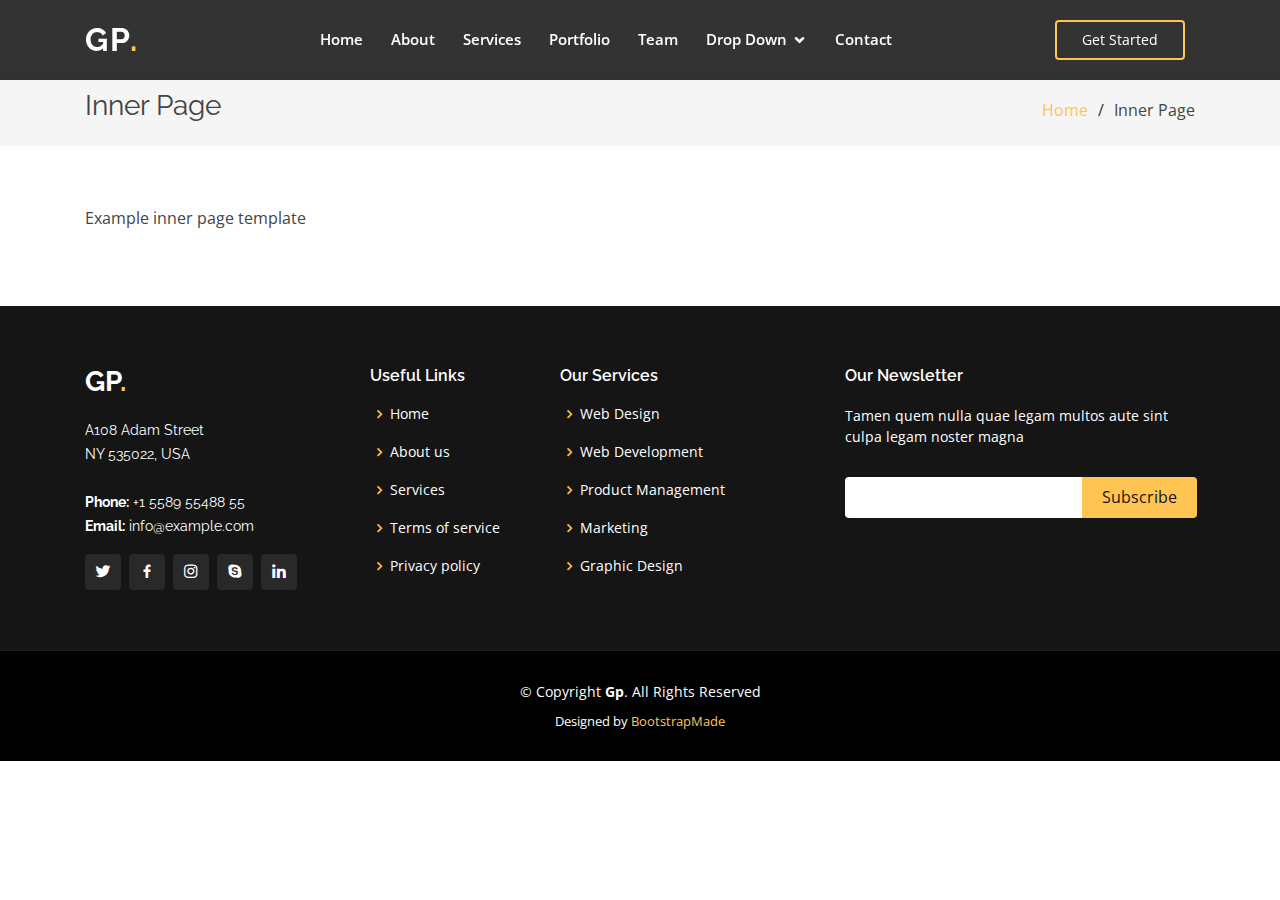
<file: inner-page.html>
<!DOCTYPE html>
<html lang="en">

<head>
  <meta charset="utf-8">
  <meta content="width=device-width, initial-scale=1.0" name="viewport">

  <title>Inner Page - Gp Bootstrap Template</title>
  <meta content="" name="descriptison">
  <meta content="" name="keywords">

  <!-- Favicons -->
  <link href="assets/img/favicon.png" rel="icon">
  <link href="assets/img/apple-touch-icon.png" rel="apple-touch-icon">

  <!-- Google Fonts -->
  <link href="https://fonts.googleapis.com/css?family=Open+Sans:300,300i,400,400i,600,600i,700,700i|Raleway:300,300i,400,400i,500,500i,600,600i,700,700i|Poppins:300,300i,400,400i,500,500i,600,600i,700,700i" rel="stylesheet">

  <!-- Vendor CSS Files -->
  <link href="assets/vendor/bootstrap/css/bootstrap.min.css" rel="stylesheet">
  <link href="assets/vendor/icofont/icofont.min.css" rel="stylesheet">
  <link href="assets/vendor/boxicons/css/boxicons.min.css" rel="stylesheet">
  <link href="assets/vendor/owl.carousel/assets/owl.carousel.min.css" rel="stylesheet">
  <link href="assets/vendor/venobox/venobox.css" rel="stylesheet">
  <link href="assets/vendor/remixicon/remixicon.css" rel="stylesheet">
  <link href="assets/vendor/aos/aos.css" rel="stylesheet">

  <!-- Template Main CSS File -->
  <link href="assets/css/style.css" rel="stylesheet">

  <!-- =======================================================
  * Template Name: Gp - v2.1.0
  * Template URL: https://bootstrapmade.com/gp-free-multipurpose-html-bootstrap-template/
  * Author: BootstrapMade.com
  * License: https://bootstrapmade.com/license/
  ======================================================== -->
</head>

<body>

  <!-- ======= Header ======= -->
  <header id="header" class="fixed-top header-inner-pages">
    <div class="container d-flex align-items-center justify-content-between">

      <h1 class="logo"><a href="index.html">Gp<span>.</span></a></h1>
      <!-- Uncomment below if you prefer to use an image logo -->
      <!-- <a href="index.html" class="logo"><img src="assets/img/logo.png" alt="" class="img-fluid"></a>-->

      <nav class="nav-menu d-none d-lg-block">
        <ul>
          <li><a href="index.html">Home</a></li>
          <li><a href="#about">About</a></li>
          <li><a href="#services">Services</a></li>
          <li><a href="#portfolio">Portfolio</a></li>
          <li><a href="#team">Team</a></li>
          <li class="drop-down"><a href="">Drop Down</a>
            <ul>
              <li><a href="#">Drop Down 1</a></li>
              <li class="drop-down"><a href="#">Deep Drop Down</a>
                <ul>
                  <li><a href="#">Deep Drop Down 1</a></li>
                  <li><a href="#">Deep Drop Down 2</a></li>
                  <li><a href="#">Deep Drop Down 3</a></li>
                  <li><a href="#">Deep Drop Down 4</a></li>
                  <li><a href="#">Deep Drop Down 5</a></li>
                </ul>
              </li>
              <li><a href="#">Drop Down 2</a></li>
              <li><a href="#">Drop Down 3</a></li>
              <li><a href="#">Drop Down 4</a></li>
            </ul>
          </li>
          <li><a href="#contact">Contact</a></li>

        </ul>
      </nav><!-- .nav-menu -->

      <a href="#about" class="get-started-btn scrollto">Get Started</a>

    </div>
  </header><!-- End Header -->

  <main id="main">

    <!-- ======= Breadcrumbs ======= -->
    <section class="breadcrumbs">
      <div class="container">

        <div class="d-flex justify-content-between align-items-center">
          <h2>Inner Page</h2>
          <ol>
            <li><a href="index.html">Home</a></li>
            <li>Inner Page</li>
          </ol>
        </div>

      </div>
    </section><!-- End Breadcrumbs -->

    <section class="inner-page">
      <div class="container">
        <p>
          Example inner page template
        </p>
      </div>
    </section>

  </main><!-- End #main -->

  <!-- ======= Footer ======= -->
  <footer id="footer">
    <div class="footer-top">
      <div class="container">
        <div class="row">

          <div class="col-lg-3 col-md-6">
            <div class="footer-info">
              <h3>Gp<span>.</span></h3>
              <p>
                A108 Adam Street <br>
                NY 535022, USA<br><br>
                <strong>Phone:</strong> +1 5589 55488 55<br>
                <strong>Email:</strong> info@example.com<br>
              </p>
              <div class="social-links mt-3">
                <a href="#" class="twitter"><i class="bx bxl-twitter"></i></a>
                <a href="#" class="facebook"><i class="bx bxl-facebook"></i></a>
                <a href="#" class="instagram"><i class="bx bxl-instagram"></i></a>
                <a href="#" class="google-plus"><i class="bx bxl-skype"></i></a>
                <a href="#" class="linkedin"><i class="bx bxl-linkedin"></i></a>
              </div>
            </div>
          </div>

          <div class="col-lg-2 col-md-6 footer-links">
            <h4>Useful Links</h4>
            <ul>
              <li><i class="bx bx-chevron-right"></i> <a href="#">Home</a></li>
              <li><i class="bx bx-chevron-right"></i> <a href="#">About us</a></li>
              <li><i class="bx bx-chevron-right"></i> <a href="#">Services</a></li>
              <li><i class="bx bx-chevron-right"></i> <a href="#">Terms of service</a></li>
              <li><i class="bx bx-chevron-right"></i> <a href="#">Privacy policy</a></li>
            </ul>
          </div>

          <div class="col-lg-3 col-md-6 footer-links">
            <h4>Our Services</h4>
            <ul>
              <li><i class="bx bx-chevron-right"></i> <a href="#">Web Design</a></li>
              <li><i class="bx bx-chevron-right"></i> <a href="#">Web Development</a></li>
              <li><i class="bx bx-chevron-right"></i> <a href="#">Product Management</a></li>
              <li><i class="bx bx-chevron-right"></i> <a href="#">Marketing</a></li>
              <li><i class="bx bx-chevron-right"></i> <a href="#">Graphic Design</a></li>
            </ul>
          </div>

          <div class="col-lg-4 col-md-6 footer-newsletter">
            <h4>Our Newsletter</h4>
            <p>Tamen quem nulla quae legam multos aute sint culpa legam noster magna</p>
            <form action="" method="post">
              <input type="email" name="email"><input type="submit" value="Subscribe">
            </form>

          </div>

        </div>
      </div>
    </div>

    <div class="container">
      <div class="copyright">
        &copy; Copyright <strong><span>Gp</span></strong>. All Rights Reserved
      </div>
      <div class="credits">
        <!-- All the links in the footer should remain intact. -->
        <!-- You can delete the links only if you purchased the pro version. -->
        <!-- Licensing information: https://bootstrapmade.com/license/ -->
        <!-- Purchase the pro version with working PHP/AJAX contact form: https://bootstrapmade.com/gp-free-multipurpose-html-bootstrap-template/ -->
        Designed by <a href="https://bootstrapmade.com/">BootstrapMade</a>
      </div>
    </div>
  </footer><!-- End Footer -->

  <a href="#" class="back-to-top"><i class="ri-arrow-up-line"></i></a>
  <div id="preloader"></div>

  <!-- Vendor JS Files -->
  <script src="assets/vendor/jquery/jquery.min.js"></script>
  <script src="assets/vendor/bootstrap/js/bootstrap.bundle.min.js"></script>
  <script src="assets/vendor/jquery.easing/jquery.easing.min.js"></script>
  <script src="assets/vendor/php-email-form/validate.js"></script>
  <script src="assets/vendor/owl.carousel/owl.carousel.min.js"></script>
  <script src="assets/vendor/isotope-layout/isotope.pkgd.min.js"></script>
  <script src="assets/vendor/venobox/venobox.min.js"></script>
  <script src="assets/vendor/waypoints/jquery.waypoints.min.js"></script>
  <script src="assets/vendor/counterup/counterup.min.js"></script>
  <script src="assets/vendor/aos/aos.js"></script>

  <!-- Template Main JS File -->
  <script src="assets/js/main.js"></script>

</body>

</html>
</file>
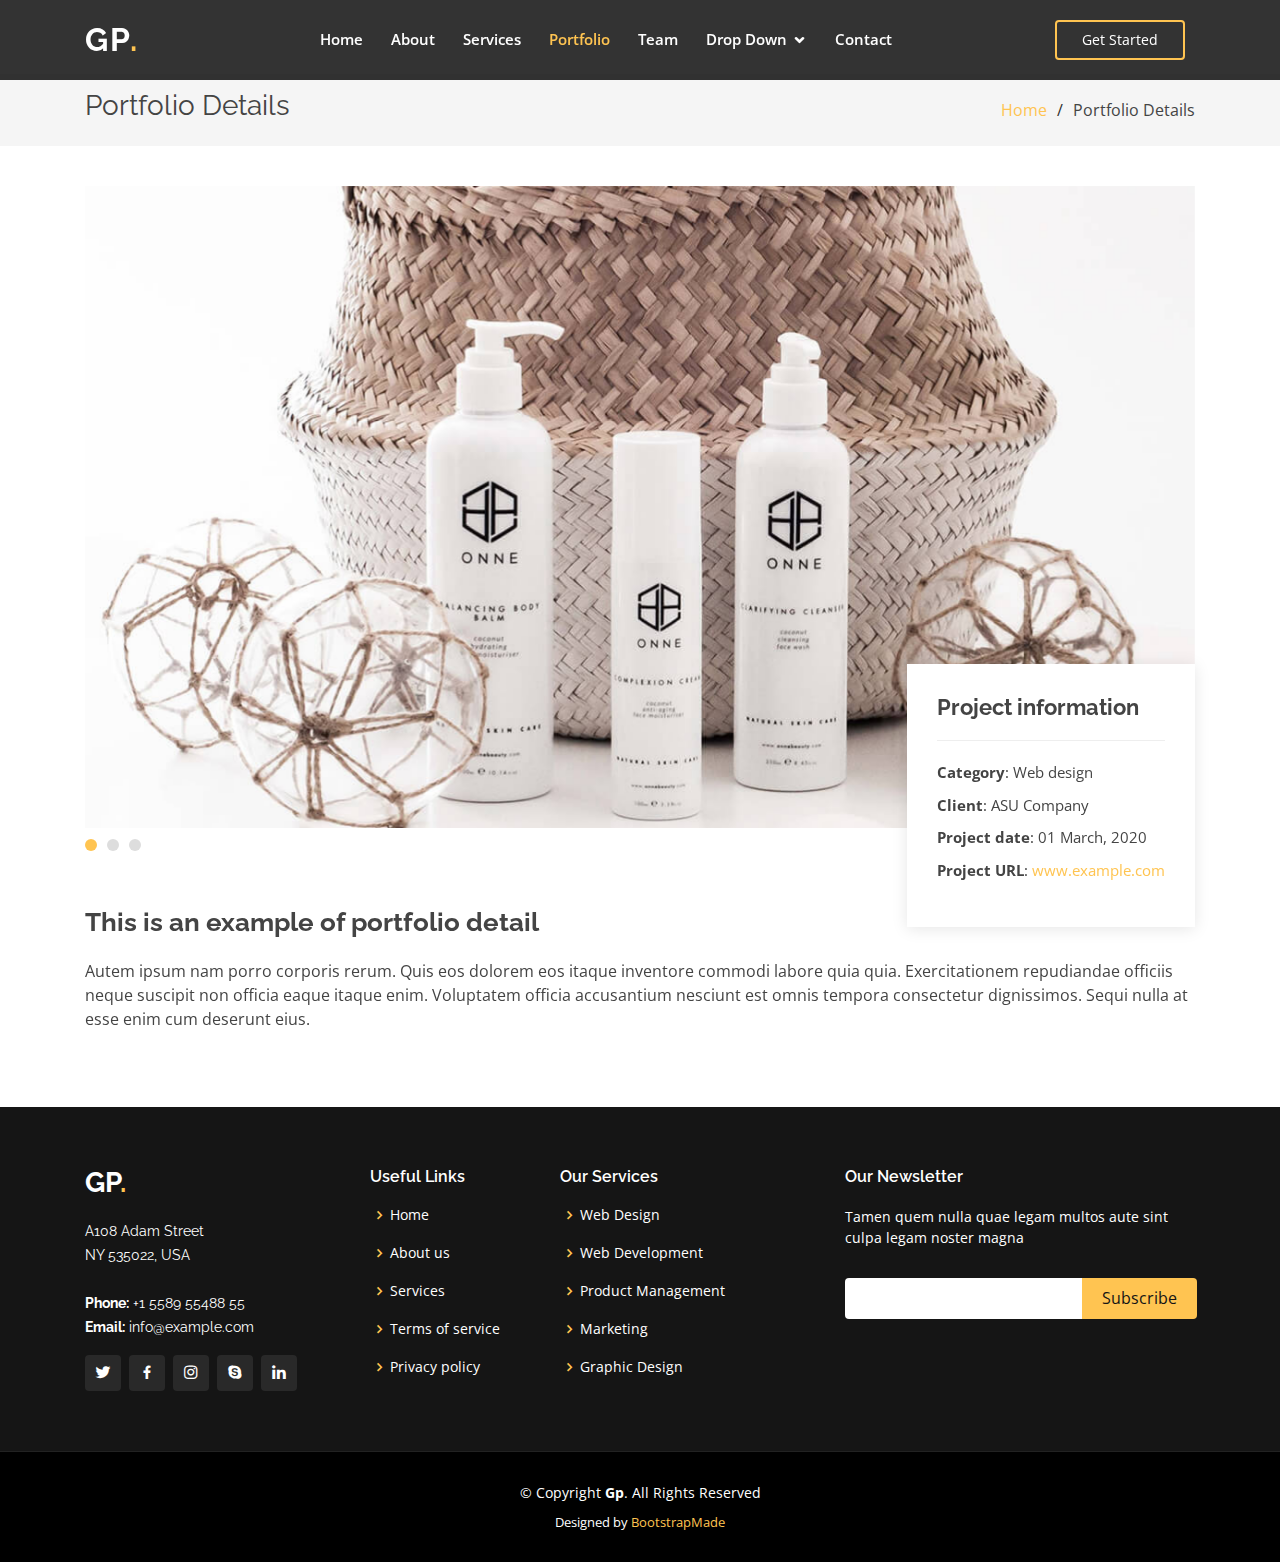
<file: portfolio-details.html>
<!DOCTYPE html>
<html lang="en">

<head>
  <meta charset="utf-8">
  <meta content="width=device-width, initial-scale=1.0" name="viewport">

  <title>Portfolio Details - Gp Bootstrap Template</title>
  <meta content="" name="descriptison">
  <meta content="" name="keywords">

  <!-- Favicons -->
  <link href="assets/img/favicon.png" rel="icon">
  <link href="assets/img/apple-touch-icon.png" rel="apple-touch-icon">

  <!-- Google Fonts -->
  <link href="https://fonts.googleapis.com/css?family=Open+Sans:300,300i,400,400i,600,600i,700,700i|Raleway:300,300i,400,400i,500,500i,600,600i,700,700i|Poppins:300,300i,400,400i,500,500i,600,600i,700,700i" rel="stylesheet">

  <!-- Vendor CSS Files -->
  <link href="assets/vendor/bootstrap/css/bootstrap.min.css" rel="stylesheet">
  <link href="assets/vendor/icofont/icofont.min.css" rel="stylesheet">
  <link href="assets/vendor/boxicons/css/boxicons.min.css" rel="stylesheet">
  <link href="assets/vendor/owl.carousel/assets/owl.carousel.min.css" rel="stylesheet">
  <link href="assets/vendor/venobox/venobox.css" rel="stylesheet">
  <link href="assets/vendor/remixicon/remixicon.css" rel="stylesheet">
  <link href="assets/vendor/aos/aos.css" rel="stylesheet">

  <!-- Template Main CSS File -->
  <link href="assets/css/style.css" rel="stylesheet">

  <!-- =======================================================
  * Template Name: Gp - v2.1.0
  * Template URL: https://bootstrapmade.com/gp-free-multipurpose-html-bootstrap-template/
  * Author: BootstrapMade.com
  * License: https://bootstrapmade.com/license/
  ======================================================== -->
</head>

<body>

  <!-- ======= Header ======= -->
  <header id="header" class="fixed-top header-inner-pages">
    <div class="container d-flex align-items-center justify-content-between">

      <h1 class="logo"><a href="index.html">Gp<span>.</span></a></h1>
      <!-- Uncomment below if you prefer to use an image logo -->
      <!-- <a href="index.html" class="logo"><img src="assets/img/logo.png" alt="" class="img-fluid"></a>-->

      <nav class="nav-menu d-none d-lg-block">
        <ul>
          <li><a href="index.html">Home</a></li>
          <li><a href="#about">About</a></li>
          <li><a href="#services">Services</a></li>
          <li class="active"><a href="#portfolio">Portfolio</a></li>
          <li><a href="#team">Team</a></li>
          <li class="drop-down"><a href="">Drop Down</a>
            <ul>
              <li><a href="#">Drop Down 1</a></li>
              <li class="drop-down"><a href="#">Deep Drop Down</a>
                <ul>
                  <li><a href="#">Deep Drop Down 1</a></li>
                  <li><a href="#">Deep Drop Down 2</a></li>
                  <li><a href="#">Deep Drop Down 3</a></li>
                  <li><a href="#">Deep Drop Down 4</a></li>
                  <li><a href="#">Deep Drop Down 5</a></li>
                </ul>
              </li>
              <li><a href="#">Drop Down 2</a></li>
              <li><a href="#">Drop Down 3</a></li>
              <li><a href="#">Drop Down 4</a></li>
            </ul>
          </li>
          <li><a href="#contact">Contact</a></li>

        </ul>
      </nav><!-- .nav-menu -->

      <a href="#about" class="get-started-btn scrollto">Get Started</a>

    </div>
  </header><!-- End Header -->

  <main id="main">

    <!-- ======= Breadcrumbs ======= -->
    <section id="breadcrumbs" class="breadcrumbs">
      <div class="container">

        <div class="d-flex justify-content-between align-items-center">
          <h2>Portfolio Details</h2>
          <ol>
            <li><a href="index.html">Home</a></li>
            <li>Portfolio Details</li>
          </ol>
        </div>

      </div>
    </section><!-- End Breadcrumbs -->

    <!-- ======= Portfolio Details Section ======= -->
    <section id="portfolio-details" class="portfolio-details">
      <div class="container" data-aos="fade-up">

        <div class="portfolio-details-container">

          <div class="owl-carousel portfolio-details-carousel">
            <img src="assets/img/portfolio/portfolio-details-1.jpg" class="img-fluid" alt="">
            <img src="assets/img/portfolio/portfolio-details-2.jpg" class="img-fluid" alt="">
            <img src="assets/img/portfolio/portfolio-details-3.jpg" class="img-fluid" alt="">
          </div>

          <div class="portfolio-info">
            <h3>Project information</h3>
            <ul>
              <li><strong>Category</strong>: Web design</li>
              <li><strong>Client</strong>: ASU Company</li>
              <li><strong>Project date</strong>: 01 March, 2020</li>
              <li><strong>Project URL</strong>: <a href="#">www.example.com</a></li>
            </ul>
          </div>

        </div>

        <div class="portfolio-description">
          <h2>This is an example of portfolio detail</h2>
          <p>
            Autem ipsum nam porro corporis rerum. Quis eos dolorem eos itaque inventore commodi labore quia quia. Exercitationem repudiandae officiis neque suscipit non officia eaque itaque enim. Voluptatem officia accusantium nesciunt est omnis tempora consectetur dignissimos. Sequi nulla at esse enim cum deserunt eius.
          </p>
        </div>

      </div>
    </section><!-- End Portfolio Details Section -->

  </main><!-- End #main -->

  <!-- ======= Footer ======= -->
  <footer id="footer">
    <div class="footer-top">
      <div class="container">
        <div class="row">

          <div class="col-lg-3 col-md-6">
            <div class="footer-info">
              <h3>Gp<span>.</span></h3>
              <p>
                A108 Adam Street <br>
                NY 535022, USA<br><br>
                <strong>Phone:</strong> +1 5589 55488 55<br>
                <strong>Email:</strong> info@example.com<br>
              </p>
              <div class="social-links mt-3">
                <a href="#" class="twitter"><i class="bx bxl-twitter"></i></a>
                <a href="#" class="facebook"><i class="bx bxl-facebook"></i></a>
                <a href="#" class="instagram"><i class="bx bxl-instagram"></i></a>
                <a href="#" class="google-plus"><i class="bx bxl-skype"></i></a>
                <a href="#" class="linkedin"><i class="bx bxl-linkedin"></i></a>
              </div>
            </div>
          </div>

          <div class="col-lg-2 col-md-6 footer-links">
            <h4>Useful Links</h4>
            <ul>
              <li><i class="bx bx-chevron-right"></i> <a href="#">Home</a></li>
              <li><i class="bx bx-chevron-right"></i> <a href="#">About us</a></li>
              <li><i class="bx bx-chevron-right"></i> <a href="#">Services</a></li>
              <li><i class="bx bx-chevron-right"></i> <a href="#">Terms of service</a></li>
              <li><i class="bx bx-chevron-right"></i> <a href="#">Privacy policy</a></li>
            </ul>
          </div>

          <div class="col-lg-3 col-md-6 footer-links">
            <h4>Our Services</h4>
            <ul>
              <li><i class="bx bx-chevron-right"></i> <a href="#">Web Design</a></li>
              <li><i class="bx bx-chevron-right"></i> <a href="#">Web Development</a></li>
              <li><i class="bx bx-chevron-right"></i> <a href="#">Product Management</a></li>
              <li><i class="bx bx-chevron-right"></i> <a href="#">Marketing</a></li>
              <li><i class="bx bx-chevron-right"></i> <a href="#">Graphic Design</a></li>
            </ul>
          </div>

          <div class="col-lg-4 col-md-6 footer-newsletter">
            <h4>Our Newsletter</h4>
            <p>Tamen quem nulla quae legam multos aute sint culpa legam noster magna</p>
            <form action="" method="post">
              <input type="email" name="email"><input type="submit" value="Subscribe">
            </form>

          </div>

        </div>
      </div>
    </div>

    <div class="container">
      <div class="copyright">
        &copy; Copyright <strong><span>Gp</span></strong>. All Rights Reserved
      </div>
      <div class="credits">
        <!-- All the links in the footer should remain intact. -->
        <!-- You can delete the links only if you purchased the pro version. -->
        <!-- Licensing information: https://bootstrapmade.com/license/ -->
        <!-- Purchase the pro version with working PHP/AJAX contact form: https://bootstrapmade.com/gp-free-multipurpose-html-bootstrap-template/ -->
        Designed by <a href="https://bootstrapmade.com/">BootstrapMade</a>
      </div>
    </div>
  </footer><!-- End Footer -->

  <a href="#" class="back-to-top"><i class="ri-arrow-up-line"></i></a>
  <div id="preloader"></div>

  <!-- Vendor JS Files -->
  <script src="assets/vendor/jquery/jquery.min.js"></script>
  <script src="assets/vendor/bootstrap/js/bootstrap.bundle.min.js"></script>
  <script src="assets/vendor/jquery.easing/jquery.easing.min.js"></script>
  <script src="assets/vendor/php-email-form/validate.js"></script>
  <script src="assets/vendor/owl.carousel/owl.carousel.min.js"></script>
  <script src="assets/vendor/isotope-layout/isotope.pkgd.min.js"></script>
  <script src="assets/vendor/venobox/venobox.min.js"></script>
  <script src="assets/vendor/waypoints/jquery.waypoints.min.js"></script>
  <script src="assets/vendor/counterup/counterup.min.js"></script>
  <script src="assets/vendor/aos/aos.js"></script>

  <!-- Template Main JS File -->
  <script src="assets/js/main.js"></script>

</body>

</html>
</file>
<file: assets/vendor/venobox/venobox.css>
/* ------ venobox.css --------*/
.vbox-overlay *, .vbox-overlay *:before, .vbox-overlay *:after{
    -webkit-backface-visibility: hidden;
    -webkit-box-sizing:border-box;
    -moz-box-sizing:border-box;
    box-sizing:border-box;
}
.vbox-overlay * { 
    -webkit-backface-visibility: visible;
    backface-visibility: visible;
}
.vbox-overlay{
    display: -webkit-flex;
    display: flex;
    -webkit-flex-direction: column;
    flex-direction: column;
    -webkit-justify-content: center;
    justify-content: center;
    -webkit-align-items: center;
    align-items: center;
    position: fixed;
    left: 0;
    top: 0;
    bottom: 0;
    right: 0;
    z-index: 999999;
}

/* ----- navigation ----- */
.vbox-title{
    width: 100%;
    height: 40px;
    float: left;
    text-align: center;
    line-height: 28px;
    font-size: 12px;
    padding: 6px 50px;
    overflow: hidden;
    position: fixed;
    display: none;
    left: 0;
    z-index: 89;
}
.vbox-close{
    cursor: pointer;
    position: fixed;
    top: -1px;
    right: 0;
    width: 50px;
    height: 40px;
    padding: 6px;
    display: block;
    background-position:10px center;
    overflow: hidden;
    font-size: 24px;
    line-height: 1;
    text-align: center;
    z-index: 99;
}
.vbox-left{
    cursor: pointer;
    position: fixed;
    left: 0;
    height: 40px;
    overflow: hidden;
    line-height: 28px;
    font-size: 12px;
    z-index: 99;
    display: flex;
    align-items:center;
}
.vbox-num{
    display: inline-block;
    margin: 6px 0 6px 15px;
}
/* ----- Social share ----- */
.vbox-share{
    line-height: 28px;
    font-size: 12px;
    overflow: hidden;
    position: fixed;
    left: 0;
    z-index: 98;
    display: flex;
    align-items:center;
    justify-content: center;
    width: 100%;
    text-align: center;
}
.vbox-share svg{
    max-height: 28px;
    width: 28px;
    z-index: 10;
    margin-left: 12px;
    margin-top: 6px;
    margin-bottom: 6px;
    vertical-align: middle;
}


/* ----- navigation ARROWS ----- */
.vbox-next, .vbox-prev{
    position: fixed;
    top: 50%;
    margin-top: -15px;
    overflow: hidden;
    cursor: pointer;
    display: block;
    width: 45px;
    height: 45px;
    z-index: 99;
}
.vbox-next span, .vbox-prev span{
    position: relative;
    width: 20px;
    height: 20px;
    border: 2px solid transparent;
    border-top-color: #B6B6B6;
    border-right-color: #B6B6B6;
    text-indent: -100px;
    position: absolute;
    top: 8px;
    display: block;
}
.vbox-prev{
    left: 15px;
}
.vbox-next{
    right: 15px;
}
.vbox-prev span{
    left: 10px;
    -ms-transform: rotate(-135deg);
    -webkit-transform: rotate(-135deg);
    transform: rotate(-135deg);
}
.vbox-next span{
    -ms-transform: rotate(45deg);
    -webkit-transform: rotate(45deg);
    transform: rotate(45deg);
    right: 10px;
}
/* ------- inline window ------ */
.vbox-inline{
    width: 420px;
    height: 315px;
    height: 70vh;
    padding: 10px;
    background: #fff;
    margin: 0 auto;
    overflow: auto;
    text-align: left;
}
/* ------- Video & iFrames window ------ */
.venoframe{
    max-width: 100%;
    width: 100%;
    border: none;
    width: 100%;
    height: 260px;
    height: 70vh;
}
.venoframe.vbvid{
    height: 260px;
}
@media (min-width: 768px) {
    .venoframe, .vbox-inline{
        width: 90%;
        height: 360px;
        height: 70vh;
    }
    .venoframe.vbvid{
        width: 640px;
        height: 360px;
    }
}
@media (min-width: 992px) {
    .venoframe, .vbox-inline{
        max-width: 1200px;
        width: 80%;
        height: 540px;
        height: 70vh;
    }
    .venoframe.vbvid{
        width: 960px;
        height: 540px;
    }
}
/* 
Please do NOT edit this part! 
or at least read this note: http://i.imgur.com/7C0ws9e.gif
*/
.vbox-open{
    overflow: hidden;
}
.vbox-container{
    position: absolute;
    left: 0;
    right: 0;
    top: 0;
    bottom: 0;
    overflow-x: hidden;
    overflow-y: scroll;
    overflow-scrolling: touch;
    -webkit-overflow-scrolling: touch;
    z-index: 20;
    max-height: 100%;

}

.vbox-content{
    text-align: center;
    float: left;
    width: 100%;
    position: relative;
    overflow: hidden;
    padding: 20px 4%;
}
.vbox-container img{
    max-width: 100%;
    height: auto;
}
.vbox-figlio{
    box-shadow: 0 0 12px rgba(0,0,0,0.19), 0 6px 6px rgba(0,0,0,0.23);
    max-width: 100%;
    text-align: initial;
}
img.vbox-figlio{
    -webkit-user-select: none;
-khtml-user-select: none;
-moz-user-select: none;
-o-user-select: none;
user-select: none;
}
.vbox-content.swipe-left{
    margin-left: -200px !important;
}
.vbox-content.swipe-right{
    margin-left: 200px !important;
}
.vbox-animated{
    webkit-transition: margin 300ms ease-out;
    transition: margin 300ms ease-out;
}

/* ---------- preloader ----------
 * SPINKIT 
 * http://tobiasahlin.com/spinkit/
-------------------------------- */
.sk-double-bounce,.sk-rotating-plane{width:40px;height:40px;margin:40px auto}.sk-rotating-plane{background-color:#333;-webkit-animation:sk-rotatePlane 1.2s infinite ease-in-out;animation:sk-rotatePlane 1.2s infinite ease-in-out}@-webkit-keyframes sk-rotatePlane{0%{-webkit-transform:perspective(120px) rotateX(0) rotateY(0);transform:perspective(120px) rotateX(0) rotateY(0)}50%{-webkit-transform:perspective(120px) rotateX(-180.1deg) rotateY(0);transform:perspective(120px) rotateX(-180.1deg) rotateY(0)}100%{-webkit-transform:perspective(120px) rotateX(-180deg) rotateY(-179.9deg);transform:perspective(120px) rotateX(-180deg) rotateY(-179.9deg)}}@keyframes sk-rotatePlane{0%{-webkit-transform:perspective(120px) rotateX(0) rotateY(0);transform:perspective(120px) rotateX(0) rotateY(0)}50%{-webkit-transform:perspective(120px) rotateX(-180.1deg) rotateY(0);transform:perspective(120px) rotateX(-180.1deg) rotateY(0)}100%{-webkit-transform:perspective(120px) rotateX(-180deg) rotateY(-179.9deg);transform:perspective(120px) rotateX(-180deg) rotateY(-179.9deg)}}.sk-double-bounce{position:relative}.sk-double-bounce .sk-child{width:100%;height:100%;border-radius:50%;background-color:#333;opacity:.6;position:absolute;top:0;left:0;-webkit-animation:sk-doubleBounce 2s infinite ease-in-out;animation:sk-doubleBounce 2s infinite ease-in-out}.sk-chasing-dots .sk-child,.sk-spinner-pulse,.sk-three-bounce .sk-child{background-color:#333;border-radius:100%}.sk-double-bounce .sk-double-bounce2{-webkit-animation-delay:-1s;animation-delay:-1s}@-webkit-keyframes sk-doubleBounce{0%,100%{-webkit-transform:scale(0);transform:scale(0)}50%{-webkit-transform:scale(1);transform:scale(1)}}@keyframes sk-doubleBounce{0%,100%{-webkit-transform:scale(0);transform:scale(0)}50%{-webkit-transform:scale(1);transform:scale(1)}}.sk-wave{margin:40px auto;width:50px;height:40px;text-align:center;font-size:10px}.sk-wave .sk-rect{background-color:#333;height:100%;width:6px;display:inline-block;-webkit-animation:sk-waveStretchDelay 1.2s infinite ease-in-out;animation:sk-waveStretchDelay 1.2s infinite ease-in-out}.sk-wave .sk-rect1{-webkit-animation-delay:-1.2s;animation-delay:-1.2s}.sk-wave .sk-rect2{-webkit-animation-delay:-1.1s;animation-delay:-1.1s}.sk-wave .sk-rect3{-webkit-animation-delay:-1s;animation-delay:-1s}.sk-wave .sk-rect4{-webkit-animation-delay:-.9s;animation-delay:-.9s}.sk-wave .sk-rect5{-webkit-animation-delay:-.8s;animation-delay:-.8s}@-webkit-keyframes sk-waveStretchDelay{0%,100%,40%{-webkit-transform:scaleY(.4);transform:scaleY(.4)}20%{-webkit-transform:scaleY(1);transform:scaleY(1)}}@keyframes sk-waveStretchDelay{0%,100%,40%{-webkit-transform:scaleY(.4);transform:scaleY(.4)}20%{-webkit-transform:scaleY(1);transform:scaleY(1)}}.sk-wandering-cubes{margin:40px auto;width:40px;height:40px;position:relative}.sk-wandering-cubes .sk-cube{background-color:#333;width:10px;height:10px;position:absolute;top:0;left:0;-webkit-animation:sk-wanderingCube 1.8s ease-in-out -1.8s infinite both;animation:sk-wanderingCube 1.8s ease-in-out -1.8s infinite both}.sk-chasing-dots,.sk-spinner-pulse{width:40px;height:40px;margin:40px auto}.sk-wandering-cubes .sk-cube2{-webkit-animation-delay:-.9s;animation-delay:-.9s}@-webkit-keyframes sk-wanderingCube{0%{-webkit-transform:rotate(0);transform:rotate(0)}25%{-webkit-transform:translateX(30px) rotate(-90deg) scale(.5);transform:translateX(30px) rotate(-90deg) scale(.5)}50%{-webkit-transform:translateX(30px) translateY(30px) rotate(-179deg);transform:translateX(30px) translateY(30px) rotate(-179deg)}50.1%{-webkit-transform:translateX(30px) translateY(30px) rotate(-180deg);transform:translateX(30px) translateY(30px) rotate(-180deg)}75%{-webkit-transform:translateX(0) translateY(30px) rotate(-270deg) scale(.5);transform:translateX(0) translateY(30px) rotate(-270deg) scale(.5)}100%{-webkit-transform:rotate(-360deg);transform:rotate(-360deg)}}@keyframes sk-wanderingCube{0%{-webkit-transform:rotate(0);transform:rotate(0)}25%{-webkit-transform:translateX(30px) rotate(-90deg) scale(.5);transform:translateX(30px) rotate(-90deg) scale(.5)}50%{-webkit-transform:translateX(30px) translateY(30px) rotate(-179deg);transform:translateX(30px) translateY(30px) rotate(-179deg)}50.1%{-webkit-transform:translateX(30px) translateY(30px) rotate(-180deg);transform:translateX(30px) translateY(30px) rotate(-180deg)}75%{-webkit-transform:translateX(0) translateY(30px) rotate(-270deg) scale(.5);transform:translateX(0) translateY(30px) rotate(-270deg) scale(.5)}100%{-webkit-transform:rotate(-360deg);transform:rotate(-360deg)}}.sk-spinner-pulse{-webkit-animation:sk-pulseScaleOut 1s infinite ease-in-out;animation:sk-pulseScaleOut 1s infinite ease-in-out}@-webkit-keyframes sk-pulseScaleOut{0%{-webkit-transform:scale(0);transform:scale(0)}100%{-webkit-transform:scale(1);transform:scale(1);opacity:0}}@keyframes sk-pulseScaleOut{0%{-webkit-transform:scale(0);transform:scale(0)}100%{-webkit-transform:scale(1);transform:scale(1);opacity:0}}.sk-chasing-dots{position:relative;text-align:center;-webkit-animation:sk-chasingDotsRotate 2s infinite linear;animation:sk-chasingDotsRotate 2s infinite linear}.sk-chasing-dots .sk-child{width:60%;height:60%;display:inline-block;position:absolute;top:0;-webkit-animation:sk-chasingDotsBounce 2s infinite ease-in-out;animation:sk-chasingDotsBounce 2s infinite ease-in-out}.sk-chasing-dots .sk-dot2{top:auto;bottom:0;-webkit-animation-delay:-1s;animation-delay:-1s}@-webkit-keyframes sk-chasingDotsRotate{100%{-webkit-transform:rotate(360deg);transform:rotate(360deg)}}@keyframes sk-chasingDotsRotate{100%{-webkit-transform:rotate(360deg);transform:rotate(360deg)}}@-webkit-keyframes sk-chasingDotsBounce{0%,100%{-webkit-transform:scale(0);transform:scale(0)}50%{-webkit-transform:scale(1);transform:scale(1)}}@keyframes sk-chasingDotsBounce{0%,100%{-webkit-transform:scale(0);transform:scale(0)}50%{-webkit-transform:scale(1);transform:scale(1)}}.sk-three-bounce{margin:40px auto;width:80px;text-align:center}.sk-three-bounce .sk-child{width:20px;height:20px;display:inline-block;-webkit-animation:sk-three-bounce 1.4s ease-in-out 0s infinite both;animation:sk-three-bounce 1.4s ease-in-out 0s infinite both}.sk-circle .sk-child:before,.sk-fading-circle .sk-circle:before{display:block;border-radius:100%;content:'';background-color:#333}.sk-three-bounce .sk-bounce1{-webkit-animation-delay:-.32s;animation-delay:-.32s}.sk-three-bounce .sk-bounce2{-webkit-animation-delay:-.16s;animation-delay:-.16s}@-webkit-keyframes sk-three-bounce{0%,100%,80%{-webkit-transform:scale(0);transform:scale(0)}40%{-webkit-transform:scale(1);transform:scale(1)}}@keyframes sk-three-bounce{0%,100%,80%{-webkit-transform:scale(0);transform:scale(0)}40%{-webkit-transform:scale(1);transform:scale(1)}}.sk-circle{margin:40px auto;width:40px;height:40px;position:relative}.sk-circle .sk-child{width:100%;height:100%;position:absolute;left:0;top:0}.sk-circle .sk-child:before{margin:0 auto;width:15%;height:15%;-webkit-animation:sk-circleBounceDelay 1.2s infinite ease-in-out both;animation:sk-circleBounceDelay 1.2s infinite ease-in-out both}.sk-circle .sk-circle2{-webkit-transform:rotate(30deg);-ms-transform:rotate(30deg);transform:rotate(30deg)}.sk-circle .sk-circle3{-webkit-transform:rotate(60deg);-ms-transform:rotate(60deg);transform:rotate(60deg)}.sk-circle .sk-circle4{-webkit-transform:rotate(90deg);-ms-transform:rotate(90deg);transform:rotate(90deg)}.sk-circle .sk-circle5{-webkit-transform:rotate(120deg);-ms-transform:rotate(120deg);transform:rotate(120deg)}.sk-circle .sk-circle6{-webkit-transform:rotate(150deg);-ms-transform:rotate(150deg);transform:rotate(150deg)}.sk-circle .sk-circle7{-webkit-transform:rotate(180deg);-ms-transform:rotate(180deg);transform:rotate(180deg)}.sk-circle .sk-circle8{-webkit-transform:rotate(210deg);-ms-transform:rotate(210deg);transform:rotate(210deg)}.sk-circle .sk-circle9{-webkit-transform:rotate(240deg);-ms-transform:rotate(240deg);transform:rotate(240deg)}.sk-circle .sk-circle10{-webkit-transform:rotate(270deg);-ms-transform:rotate(270deg);transform:rotate(270deg)}.sk-circle .sk-circle11{-webkit-transform:rotate(300deg);-ms-transform:rotate(300deg);transform:rotate(300deg)}.sk-circle .sk-circle12{-webkit-transform:rotate(330deg);-ms-transform:rotate(330deg);transform:rotate(330deg)}.sk-circle .sk-circle2:before{-webkit-animation-delay:-1.1s;animation-delay:-1.1s}.sk-circle .sk-circle3:before{-webkit-animation-delay:-1s;animation-delay:-1s}.sk-circle .sk-circle4:before{-webkit-animation-delay:-.9s;animation-delay:-.9s}.sk-circle .sk-circle5:before{-webkit-animation-delay:-.8s;animation-delay:-.8s}.sk-circle .sk-circle6:before{-webkit-animation-delay:-.7s;animation-delay:-.7s}.sk-circle .sk-circle7:before{-webkit-animation-delay:-.6s;animation-delay:-.6s}.sk-circle .sk-circle8:before{-webkit-animation-delay:-.5s;animation-delay:-.5s}.sk-circle .sk-circle9:before{-webkit-animation-delay:-.4s;animation-delay:-.4s}.sk-circle .sk-circle10:before{-webkit-animation-delay:-.3s;animation-delay:-.3s}.sk-circle .sk-circle11:before{-webkit-animation-delay:-.2s;animation-delay:-.2s}.sk-circle .sk-circle12:before{-webkit-animation-delay:-.1s;animation-delay:-.1s}@-webkit-keyframes sk-circleBounceDelay{0%,100%,80%{-webkit-transform:scale(0);transform:scale(0)}40%{-webkit-transform:scale(1);transform:scale(1)}}@keyframes sk-circleBounceDelay{0%,100%,80%{-webkit-transform:scale(0);transform:scale(0)}40%{-webkit-transform:scale(1);transform:scale(1)}}.sk-cube-grid{width:40px;height:40px;margin:40px auto}.sk-cube-grid .sk-cube{width:33.33%;height:33.33%;background-color:#333;float:left;-webkit-animation:sk-cubeGridScaleDelay 1.3s infinite ease-in-out;animation:sk-cubeGridScaleDelay 1.3s infinite ease-in-out}.sk-cube-grid .sk-cube1{-webkit-animation-delay:.2s;animation-delay:.2s}.sk-cube-grid .sk-cube2{-webkit-animation-delay:.3s;animation-delay:.3s}.sk-cube-grid .sk-cube3{-webkit-animation-delay:.4s;animation-delay:.4s}.sk-cube-grid .sk-cube4{-webkit-animation-delay:.1s;animation-delay:.1s}.sk-cube-grid .sk-cube5{-webkit-animation-delay:.2s;animation-delay:.2s}.sk-cube-grid .sk-cube6{-webkit-animation-delay:.3s;animation-delay:.3s}.sk-cube-grid .sk-cube7{-webkit-animation-delay:0ms;animation-delay:0ms}.sk-cube-grid .sk-cube8{-webkit-animation-delay:.1s;animation-delay:.1s}.sk-cube-grid .sk-cube9{-webkit-animation-delay:.2s;animation-delay:.2s}@-webkit-keyframes sk-cubeGridScaleDelay{0%,100%,70%{-webkit-transform:scale3D(1,1,1);transform:scale3D(1,1,1)}35%{-webkit-transform:scale3D(0,0,1);transform:scale3D(0,0,1)}}@keyframes sk-cubeGridScaleDelay{0%,100%,70%{-webkit-transform:scale3D(1,1,1);transform:scale3D(1,1,1)}35%{-webkit-transform:scale3D(0,0,1);transform:scale3D(0,0,1)}}.sk-fading-circle{margin:40px auto;width:40px;height:40px;position:relative}.sk-fading-circle .sk-circle{width:100%;height:100%;position:absolute;left:0;top:0}.sk-fading-circle .sk-circle:before{margin:0 auto;width:15%;height:15%;-webkit-animation:sk-circleFadeDelay 1.2s infinite ease-in-out both;animation:sk-circleFadeDelay 1.2s infinite ease-in-out both}.sk-fading-circle .sk-circle2{-webkit-transform:rotate(30deg);-ms-transform:rotate(30deg);transform:rotate(30deg)}.sk-fading-circle .sk-circle3{-webkit-transform:rotate(60deg);-ms-transform:rotate(60deg);transform:rotate(60deg)}.sk-fading-circle .sk-circle4{-webkit-transform:rotate(90deg);-ms-transform:rotate(90deg);transform:rotate(90deg)}.sk-fading-circle .sk-circle5{-webkit-transform:rotate(120deg);-ms-transform:rotate(120deg);transform:rotate(120deg)}.sk-fading-circle .sk-circle6{-webkit-transform:rotate(150deg);-ms-transform:rotate(150deg);transform:rotate(150deg)}.sk-fading-circle .sk-circle7{-webkit-transform:rotate(180deg);-ms-transform:rotate(180deg);transform:rotate(180deg)}.sk-fading-circle .sk-circle8{-webkit-transform:rotate(210deg);-ms-transform:rotate(210deg);transform:rotate(210deg)}.sk-fading-circle .sk-circle9{-webkit-transform:rotate(240deg);-ms-transform:rotate(240deg);transform:rotate(240deg)}.sk-fading-circle .sk-circle10{-webkit-transform:rotate(270deg);-ms-transform:rotate(270deg);transform:rotate(270deg)}.sk-fading-circle .sk-circle11{-webkit-transform:rotate(300deg);-ms-transform:rotate(300deg);transform:rotate(300deg)}.sk-fading-circle .sk-circle12{-webkit-transform:rotate(330deg);-ms-transform:rotate(330deg);transform:rotate(330deg)}.sk-fading-circle .sk-circle2:before{-webkit-animation-delay:-1.1s;animation-delay:-1.1s}.sk-fading-circle .sk-circle3:before{-webkit-animation-delay:-1s;animation-delay:-1s}.sk-fading-circle .sk-circle4:before{-webkit-animation-delay:-.9s;animation-delay:-.9s}.sk-fading-circle .sk-circle5:before{-webkit-animation-delay:-.8s;animation-delay:-.8s}.sk-fading-circle .sk-circle6:before{-webkit-animation-delay:-.7s;animation-delay:-.7s}.sk-fading-circle .sk-circle7:before{-webkit-animation-delay:-.6s;animation-delay:-.6s}.sk-fading-circle .sk-circle8:before{-webkit-animation-delay:-.5s;animation-delay:-.5s}.sk-fading-circle .sk-circle9:before{-webkit-animation-delay:-.4s;animation-delay:-.4s}.sk-fading-circle .sk-circle10:before{-webkit-animation-delay:-.3s;animation-delay:-.3s}.sk-fading-circle .sk-circle11:before{-webkit-animation-delay:-.2s;animation-delay:-.2s}.sk-fading-circle .sk-circle12:before{-webkit-animation-delay:-.1s;animation-delay:-.1s}@-webkit-keyframes sk-circleFadeDelay{0%,100%,39%{opacity:0}40%{opacity:1}}@keyframes sk-circleFadeDelay{0%,100%,39%{opacity:0}40%{opacity:1}}.sk-folding-cube{margin:40px auto;width:40px;height:40px;position:relative;-webkit-transform:rotateZ(45deg);transform:rotateZ(45deg)}.sk-folding-cube .sk-cube{float:left;width:50%;height:50%;position:relative;-webkit-transform:scale(1.1);-ms-transform:scale(1.1);transform:scale(1.1)}.sk-folding-cube .sk-cube:before{content:'';position:absolute;top:0;left:0;width:100%;height:100%;background-color:#333;-webkit-animation:sk-foldCubeAngle 2.4s infinite linear both;animation:sk-foldCubeAngle 2.4s infinite linear both;-webkit-transform-origin:100% 100%;-ms-transform-origin:100% 100%;transform-origin:100% 100%}.sk-folding-cube .sk-cube2{-webkit-transform:scale(1.1) rotateZ(90deg);transform:scale(1.1) rotateZ(90deg)}.sk-folding-cube .sk-cube3{-webkit-transform:scale(1.1) rotateZ(180deg);transform:scale(1.1) rotateZ(180deg)}.sk-folding-cube .sk-cube4{-webkit-transform:scale(1.1) rotateZ(270deg);transform:scale(1.1) rotateZ(270deg)}.sk-folding-cube .sk-cube2:before{-webkit-animation-delay:.3s;animation-delay:.3s}.sk-folding-cube .sk-cube3:before{-webkit-animation-delay:.6s;animation-delay:.6s}.sk-folding-cube .sk-cube4:before{-webkit-animation-delay:.9s;animation-delay:.9s}@-webkit-keyframes sk-foldCubeAngle{0%,10%{-webkit-transform:perspective(140px) rotateX(-180deg);transform:perspective(140px) rotateX(-180deg);opacity:0}25%,75%{-webkit-transform:perspective(140px) rotateX(0);transform:perspective(140px) rotateX(0);opacity:1}100%,90%{-webkit-transform:perspective(140px) rotateY(180deg);transform:perspective(140px) rotateY(180deg);opacity:0}}@keyframes sk-foldCubeAngle{0%,10%{-webkit-transform:perspective(140px) rotateX(-180deg);transform:perspective(140px) rotateX(-180deg);opacity:0}25%,75%{-webkit-transform:perspective(140px) rotateX(0);transform:perspective(140px) rotateX(0);opacity:1}100%,90%{-webkit-transform:perspective(140px) rotateY(180deg);transform:perspective(140px) rotateY(180deg);opacity:0}}
</file>
<file: assets/css/style.css>
/**
* Template Name: Gp - v2.1.0
* Template URL: https://bootstrapmade.com/gp-free-multipurpose-html-bootstrap-template/
* Author: BootstrapMade.com
* License: https://bootstrapmade.com/license/
*/

/*--------------------------------------------------------------
# General
--------------------------------------------------------------*/
body {
  font-family: "Open Sans", sans-serif;
  color: #444444;
}

a {
  color: #ffc451;
}

a:hover {
  color: #ffd584;
  text-decoration: none;
}

h1, h2, h3, h4, h5, h6 {
  font-family: "Raleway", sans-serif;
}

/*--------------------------------------------------------------
# Back to top button
--------------------------------------------------------------*/
.back-to-top {
  position: fixed;
  display: none;
  right: 15px;
  bottom: 15px;
  z-index: 99999;
}

.back-to-top i {
  display: flex;
  align-items: center;
  justify-content: center;
  font-size: 24px;
  width: 40px;
  height: 40px;
  border-radius: 4px;
  background: #ffc451;
  color: #151515;
  transition: all 0.4s;
}

.back-to-top i:hover {
  background: #151515;
  color: #ffc451;
}

/*--------------------------------------------------------------
# Preloader
--------------------------------------------------------------*/
#preloader {
  position: fixed;
  top: 0;
  left: 0;
  right: 0;
  bottom: 0;
  z-index: 9999;
  overflow: hidden;
  background: #151515;
}

#preloader:before {
  content: "";
  position: fixed;
  top: calc(50% - 0px);
  left: calc(50% - 30px);
  border: 6px solid #ffc451;
  border-top-color: #151515;
  border-bottom-color: #151515;
  border-radius: 50%;
  width: 60px;
  height: 60px;
  -webkit-animation: animate-preloader 1s linear infinite;
  animation: animate-preloader 1s linear infinite;
}

@-webkit-keyframes animate-preloader {
  0% {
    transform: rotate(0deg);
  }
  100% {
    transform: rotate(360deg);
  }
}

@keyframes animate-preloader {
  0% {
    transform: rotate(0deg);
  }
  100% {
    transform: rotate(360deg);
  }
}

/*--------------------------------------------------------------
# Disable aos animation delay on mobile devices
--------------------------------------------------------------*/
@media screen and (max-width: 768px) {
  [data-aos-delay] {
    transition-delay: 0 !important;
  }
}

/*--------------------------------------------------------------
# Header
--------------------------------------------------------------*/
#header {
  transition: all 0.5s;
  z-index: 997;
  padding: 15px 0;
}

#header.header-scrolled, #header.header-inner-pages {
  background: rgba(0, 0, 0, 0.8);
}

#header .logo {
  font-size: 32px;
  margin: 0;
  padding: 0;
  line-height: 1;
  font-weight: 700;
  letter-spacing: 2px;
  text-transform: uppercase;
}

#header .logo a {
  color: #fff;
}

#header .logo a span {
  color: #ffc451;
}

#header .logo img {
  max-height: 40px;
}

/*--------------------------------------------------------------
# Navigation Menu
--------------------------------------------------------------*/
/* Desktop Navigation */
.nav-menu ul {
  margin: 0;
  padding: 0;
  list-style: none;
}

.nav-menu > ul {
  display: flex;
}

.nav-menu > ul > li {
  position: relative;
  white-space: nowrap;
  padding: 10px 0 10px 28px;
}

.nav-menu a {
  display: block;
  position: relative;
  color: #fff;
  transition: 0.3s;
  font-size: 15px;
  font-family: "Open Sans", sans-serif;
  font-weight: 600;
}

.nav-menu a:hover, .nav-menu .active > a, .nav-menu li:hover > a {
  color: #ffc451;
}

.nav-menu .drop-down ul {
  display: block;
  position: absolute;
  left: 14px;
  top: calc(100% + 30px);
  z-index: 99;
  opacity: 0;
  visibility: hidden;
  padding: 0;
  background: #fff;
  box-shadow: 0px 0px 30px rgba(127, 137, 161, 0.25);
  transition: 0.3s;
}

.nav-menu .drop-down:hover > ul {
  opacity: 1;
  top: 100%;
  visibility: visible;
}

.nav-menu .drop-down li {
  min-width: 180px;
  position: relative;
}

.nav-menu .drop-down ul a {
  padding: 10px 20px;
  font-size: 14px;
  font-weight: 500;
  text-transform: none;
  color: #151515;
}

.nav-menu .drop-down ul a:hover, .nav-menu .drop-down ul .active > a, .nav-menu .drop-down ul li:hover > a {
  color: #151515;
  background: #ffc451;
}

.nav-menu .drop-down > a:after {
  content: "\ea99";
  font-family: IcoFont;
  padding-left: 5px;
}

.nav-menu .drop-down .drop-down ul {
  top: 0;
  left: calc(100% - 30px);
}

.nav-menu .drop-down .drop-down:hover > ul {
  opacity: 1;
  top: 0;
  left: 100%;
}

.nav-menu .drop-down .drop-down > a {
  padding-right: 35px;
}

.nav-menu .drop-down .drop-down > a:after {
  content: "\eaa0";
  font-family: IcoFont;
  position: absolute;
  right: 15px;
}

@media (max-width: 1366px) {
  .nav-menu .drop-down .drop-down ul {
    left: -90%;
  }
  .nav-menu .drop-down .drop-down:hover > ul {
    left: -100%;
  }
  .nav-menu .drop-down .drop-down > a:after {
    content: "\ea9d";
  }
}

/* Get Startet Button */
.get-started-btn {
  color: #fff;
  border-radius: 4px;
  padding: 7px 25px 8px 25px;
  margin: 5px 10px 5px;
  white-space: nowrap;
  transition: 0.3s;
  font-size: 14px;
  display: inline-block;
  border: 2px solid #ffc451;
}

.get-started-btn:hover {
  background: #ffbb38;
  color: #343a40;
}

@media (max-width: 768px) {
  .get-started-btn {
    margin: 0 48px 0 0;
    padding: 7px 20px 8px 20px;
  }
}

/* Mobile Navigation */
.mobile-nav-toggle {
  position: fixed;
  top: 20px;
  right: 15px;
  z-index: 9998;
  border: 0;
  background: none;
  font-size: 24px;
  transition: all 0.4s;
  outline: none !important;
  line-height: 1;
  cursor: pointer;
  text-align: right;
}

.mobile-nav-toggle i {
  color: #fff;
}

.mobile-nav {
  position: fixed;
  top: 55px;
  right: 15px;
  bottom: 15px;
  left: 15px;
  z-index: 9999;
  overflow-y: auto;
  background: #fff;
  transition: ease-in-out 0.2s;
  opacity: 0;
  visibility: hidden;
  border-radius: 10px;
  padding: 10px 0;
}

.mobile-nav * {
  margin: 0;
  padding: 0;
  list-style: none;
}

.mobile-nav a {
  display: block;
  position: relative;
  color: #151515;
  padding: 10px 20px;
  font-weight: 500;
  outline: none;
}

.mobile-nav a:hover, .mobile-nav .active > a, .mobile-nav li:hover > a {
  color: #151515;
  text-decoration: none;
  background: #ffc451;
}

.mobile-nav .drop-down > a:after {
  content: "\ea99";
  font-family: IcoFont;
  padding-left: 10px;
  position: absolute;
  right: 15px;
}

.mobile-nav .active.drop-down > a:after {
  content: "\eaa1";
}

.mobile-nav .drop-down > a {
  padding-right: 35px;
}

.mobile-nav .drop-down ul {
  display: none;
  overflow: hidden;
}

.mobile-nav .drop-down li {
  padding-left: 20px;
}

.mobile-nav-overly {
  width: 100%;
  height: 100%;
  z-index: 9997;
  top: 0;
  left: 0;
  position: fixed;
  background: rgba(0, 0, 0, 0.6);
  overflow: hidden;
  display: none;
  transition: ease-in-out 0.2s;
}

.mobile-nav-active {
  overflow: hidden;
}

.mobile-nav-active .mobile-nav {
  opacity: 1;
  visibility: visible;
}

.mobile-nav-active .mobile-nav-toggle i {
  color: #fff;
}

/*--------------------------------------------------------------
# Hero Section
--------------------------------------------------------------*/
#hero {
  width: 100%;
  height: 100vh;
  background: url("../img/hero-bg.jpg") top center;
  background-size: cover;
  position: relative;
}

#hero:before {
  content: "";
  background: rgba(0, 0, 0, 0.6);
  position: absolute;
  bottom: 0;
  top: 0;
  left: 0;
  right: 0;
}

#hero .container {
  position: relative;
  padding-top: 74px;
  text-align: center;
}

#hero h1 {
  margin: 0;
  font-size: 56px;
  font-weight: 700;
  line-height: 64px;
  color: #fff;
  font-family: "Poppins", sans-serif;
}

#hero h1 span {
  color: #ffc451;
}

#hero h2 {
  color: rgba(255, 255, 255, 0.9);
  margin: 10px 0 0 0;
  font-size: 24px;
}

#hero .icon-box {
  padding: 30px 20px;
  transition: ease-in-out 0.3s;
  border: 1px solid rgba(255, 255, 255, 0.3);
  height: 100%;
  text-align: center;
}

#hero .icon-box i {
  font-size: 32px;
  line-height: 1;
  color: #ffc451;
}

#hero .icon-box h3 {
  font-weight: 700;
  margin: 10px 0 0 0;
  padding: 0;
  line-height: 1;
  font-size: 20px;
  line-height: 26px;
}

#hero .icon-box h3 a {
  color: #fff;
  transition: ease-in-out 0.3s;
}

#hero .icon-box h3 a:hover {
  color: #ffc451;
}

#hero .icon-box:hover {
  border-color: #ffc451;
}

@media (min-width: 1024px) {
  #hero {
    background-attachment: fixed;
  }
}

@media (max-width: 768px) {
  #hero {
    height: auto;
  }
  #hero h1 {
    font-size: 28px;
    line-height: 36px;
  }
  #hero h2 {
    font-size: 20px;
    line-height: 24px;
  }
}

/*--------------------------------------------------------------
# Sections General
--------------------------------------------------------------*/
section {
  padding: 60px 0;
  overflow: hidden;
}

.section-title {
  padding-bottom: 40px;
}

.section-title h2 {
  font-size: 14px;
  font-weight: 500;
  padding: 0;
  line-height: 1px;
  margin: 0 0 5px 0;
  letter-spacing: 2px;
  text-transform: uppercase;
  color: #aaaaaa;
  font-family: "Poppins", sans-serif;
}

.section-title h2::after {
  content: "";
  width: 120px;
  height: 1px;
  display: inline-block;
  background: #ffde9e;
  margin: 4px 10px;
}

.section-title p {
  margin: 0;
  margin: 0;
  font-size: 36px;
  font-weight: 700;
  text-transform: uppercase;
  font-family: "Poppins", sans-serif;
  color: #151515;
}

/*--------------------------------------------------------------
# About
--------------------------------------------------------------*/
.about .content h3 {
  font-weight: 700;
  font-size: 28px;
  font-family: "Poppins", sans-serif;
}

.about .content ul {
  list-style: none;
  padding: 0;
}

.about .content ul li {
  padding: 0 0 8px 26px;
  position: relative;
}

.about .content ul i {
  position: absolute;
  font-size: 20px;
  left: 0;
  top: -3px;
  color: #ffc451;
}

.about .content p:last-child {
  margin-bottom: 0;
}

/*--------------------------------------------------------------
# Clients
--------------------------------------------------------------*/
.clients {
  padding-top: 20px;
}

.clients .owl-item {
  display: flex;
  justify-content: center;
  align-items: center;
  padding: 0 20px;
}

.clients .owl-item img {
  width: 70%;
  opacity: 0.5;
  transition: 0.3s;
  -webkit-filter: grayscale(100);
  filter: grayscale(100);
}

.clients .owl-item img:hover {
  -webkit-filter: none;
  filter: none;
  opacity: 1;
}

.clients .owl-nav, .clients .owl-dots {
  margin-top: 5px;
  text-align: center;
}

.clients .owl-dot {
  display: inline-block;
  margin: 0 5px;
  width: 12px;
  height: 12px;
  border-radius: 50%;
  background-color: #ddd !important;
}

.clients .owl-dot.active {
  background-color: #ffc451 !important;
}

/*--------------------------------------------------------------
# Features
--------------------------------------------------------------*/
.features {
  padding-top: 20px;
}

.features .icon-box {
  padding-left: 15px;
}

.features .icon-box h4 {
  font-size: 20px;
  font-weight: 700;
  margin: 5px 0 10px 60px;
}

.features .icon-box i {
  font-size: 48px;
  float: left;
  color: #ffc451;
}

.features .icon-box p {
  font-size: 15px;
  color: #848484;
  margin-left: 60px;
}

.features .image {
  background-position: center center;
  background-repeat: no-repeat;
  background-size: cover;
  min-height: 400px;
}

/*--------------------------------------------------------------
# Services
--------------------------------------------------------------*/
.services .icon-box {
  text-align: center;
  border: 1px solid #ebebeb;
  padding: 80px 20px;
  transition: all ease-in-out 0.3s;
  background: #fff;
}

.services .icon-box .icon {
  margin: 0 auto;
  width: 64px;
  height: 64px;
  background: #ffc451;
  border-radius: 4px;
  display: flex;
  align-items: center;
  justify-content: center;
  margin-bottom: 20px;
  transition: 0.3s;
}

.services .icon-box .icon i {
  color: #151515;
  font-size: 28px;
  transition: ease-in-out 0.3s;
}

.services .icon-box h4 {
  font-weight: 700;
  margin-bottom: 15px;
  font-size: 24px;
}

.services .icon-box h4 a {
  color: #151515;
  transition: ease-in-out 0.3s;
}

.services .icon-box h4 a:hover {
  color: #ffc451;
}

.services .icon-box p {
  line-height: 24px;
  font-size: 14px;
  margin-bottom: 0;
}

.services .icon-box:hover {
  border-color: #fff;
  box-shadow: 0px 0 25px 0 rgba(0, 0, 0, 0.1);
  transform: translateY(-10px);
}

/*--------------------------------------------------------------
# Cta
--------------------------------------------------------------*/
.cta {
  background: linear-gradient(rgba(2, 2, 2, 0.5), rgba(0, 0, 0, 0.5)), url("../img/cta-bg.jpg") fixed center center;
  background-size: cover;
  padding: 60px 0;
}

.cta h3 {
  color: #fff;
  font-size: 28px;
  font-weight: 700;
}

.cta p {
  color: #fff;
}

.cta .cta-btn {
  font-family: "Raleway", sans-serif;
  font-weight: 600;
  font-size: 16px;
  letter-spacing: 1px;
  display: inline-block;
  padding: 8px 28px;
  border-radius: 4px;
  transition: 0.5s;
  margin-top: 10px;
  border: 2px solid #fff;
  color: #fff;
}

.cta .cta-btn:hover {
  background: #ffc451;
  border-color: #ffc451;
  color: #151515;
}

/*--------------------------------------------------------------
# Portfolio
--------------------------------------------------------------*/
.portfolio .portfolio-item {
  margin-bottom: 30px;
}

.portfolio #portfolio-flters {
  padding: 0;
  margin: 0 auto 20px auto;
  list-style: none;
  text-align: center;
}

.portfolio #portfolio-flters li {
  cursor: pointer;
  display: inline-block;
  padding: 8px 15px 10px 15px;
  font-size: 14px;
  font-weight: 600;
  line-height: 1;
  text-transform: uppercase;
  color: #444444;
  margin-bottom: 5px;
  transition: all 0.3s ease-in-out;
  border-radius: 3px;
}

.portfolio #portfolio-flters li:hover, .portfolio #portfolio-flters li.filter-active {
  color: #151515;
  background: #ffc451;
}

.portfolio #portfolio-flters li:last-child {
  margin-right: 0;
}

.portfolio .portfolio-wrap {
  transition: 0.3s;
  position: relative;
  overflow: hidden;
  z-index: 1;
  background: rgba(21, 21, 21, 0.6);
}

.portfolio .portfolio-wrap::before {
  content: "";
  background: rgba(21, 21, 21, 0.6);
  position: absolute;
  left: 0;
  right: 0;
  top: 0;
  bottom: 0;
  transition: all ease-in-out 0.3s;
  z-index: 2;
  opacity: 0;
}

.portfolio .portfolio-wrap img {
  transition: all ease-in-out 0.3s;
}

.portfolio .portfolio-wrap .portfolio-info {
  opacity: 0;
  position: absolute;
  top: 0;
  left: 0;
  right: 0;
  bottom: 0;
  z-index: 3;
  transition: all ease-in-out 0.3s;
  display: flex;
  flex-direction: column;
  justify-content: flex-end;
  align-items: flex-start;
  padding: 20px;
}

.portfolio .portfolio-wrap .portfolio-info h4 {
  font-size: 20px;
  color: #fff;
  font-weight: 600;
}

.portfolio .portfolio-wrap .portfolio-info p {
  color: rgba(255, 255, 255, 0.7);
  font-size: 14px;
  text-transform: uppercase;
  padding: 0;
  margin: 0;
  font-style: italic;
}

.portfolio .portfolio-wrap .portfolio-links {
  text-align: center;
  z-index: 4;
}

.portfolio .portfolio-wrap .portfolio-links a {
  color: #fff;
  margin: 0 5px 0 0;
  font-size: 28px;
  display: inline-block;
  transition: 0.3s;
}

.portfolio .portfolio-wrap .portfolio-links a:hover {
  color: #ffc451;
}

.portfolio .portfolio-wrap:hover::before {
  opacity: 1;
}

.portfolio .portfolio-wrap:hover img {
  transform: scale(1.2);
}

.portfolio .portfolio-wrap:hover .portfolio-info {
  opacity: 1;
}

/*--------------------------------------------------------------
# Counts
--------------------------------------------------------------*/
.counts .content {
  padding: 30px 0;
}

.counts .content h3 {
  font-weight: 700;
  font-size: 34px;
  color: #151515;
}

.counts .content p {
  margin-bottom: 0;
}

.counts .content .count-box {
  padding: 20px 0;
  width: 100%;
}

.counts .content .count-box i {
  display: block;
  font-size: 36px;
  color: #ffc451;
  float: left;
}

.counts .content .count-box span {
  font-size: 36px;
  line-height: 30px;
  display: block;
  font-weight: 700;
  color: #151515;
  margin-left: 50px;
}

.counts .content .count-box p {
  padding: 15px 0 0 0;
  margin: 0 0 0 50px;
  font-family: "Raleway", sans-serif;
  font-size: 14px;
  color: #3b3b3b;
}

.counts .content .count-box a {
  font-weight: 600;
  display: block;
  margin-top: 20px;
  color: #3b3b3b;
  font-size: 15px;
  font-family: "Poppins", sans-serif;
  transition: ease-in-out 0.3s;
}

.counts .content .count-box a:hover {
  color: #626262;
}

.counts .image {
  background: url("../img/counts-img.jpg") center center no-repeat;
  background-size: cover;
  min-height: 400px;
}

@media (max-width: 991px) {
  .counts .image {
    text-align: center;
  }
  .counts .image img {
    max-width: 80%;
  }
}

@media (max-width: 667px) {
  .counts .image img {
    max-width: 100%;
  }
}

/*--------------------------------------------------------------
# Testimonials
--------------------------------------------------------------*/
.testimonials {
  padding: 80px 0;
  background: url("../img/testimonials-bg.jpg") no-repeat;
  background-position: center center;
  background-size: cover;
  position: relative;
}

.testimonials::before {
  content: "";
  position: absolute;
  left: 0;
  right: 0;
  top: 0;
  bottom: 0;
  background: rgba(0, 0, 0, 0.7);
}

.testimonials .section-header {
  margin-bottom: 40px;
}

.testimonials .testimonial-item {
  text-align: center;
  color: #fff;
}

.testimonials .testimonial-item .testimonial-img {
  width: 100px;
  border-radius: 50%;
  border: 6px solid rgba(255, 255, 255, 0.15);
  margin: 0 auto;
}

.testimonials .testimonial-item h3 {
  font-size: 20px;
  font-weight: bold;
  margin: 10px 0 5px 0;
  color: #fff;
}

.testimonials .testimonial-item h4 {
  font-size: 14px;
  color: #ddd;
  margin: 0 0 15px 0;
}

.testimonials .testimonial-item .quote-icon-left, .testimonials .testimonial-item .quote-icon-right {
  color: rgba(255, 255, 255, 0.6);
  font-size: 26px;
}

.testimonials .testimonial-item .quote-icon-left {
  display: inline-block;
  left: -5px;
  position: relative;
}

.testimonials .testimonial-item .quote-icon-right {
  display: inline-block;
  right: -5px;
  position: relative;
  top: 10px;
}

.testimonials .testimonial-item p {
  font-style: italic;
  margin: 0 auto 15px auto;
  color: #eee;
}

.testimonials .owl-nav, .testimonials .owl-dots {
  margin-top: 5px;
  text-align: center;
}

.testimonials .owl-dot {
  display: inline-block;
  margin: 0 5px;
  width: 12px;
  height: 12px;
  border-radius: 50%;
  background-color: rgba(255, 255, 255, 0.4) !important;
}

.testimonials .owl-dot.active {
  background-color: #ffc451 !important;
}

@media (min-width: 1024px) {
  .testimonials {
    background-attachment: fixed;
  }
}

@media (min-width: 992px) {
  .testimonials .testimonial-item p {
    width: 80%;
  }
}

/*--------------------------------------------------------------
# Team
--------------------------------------------------------------*/
.team {
  background: #fff;
  padding: 60px 0;
}

.team .member {
  margin-bottom: 20px;
  overflow: hidden;
  border-radius: 5px;
  background: #fff;
  box-shadow: 0px 2px 15px rgba(0, 0, 0, 0.1);
}

.team .member .member-img {
  position: relative;
  overflow: hidden;
}

.team .member .social {
  position: absolute;
  left: 0;
  bottom: 30px;
  right: 0;
  opacity: 0;
  transition: ease-in-out 0.3s;
  text-align: center;
}

.team .member .social a {
  transition: color 0.3s;
  color: #151515;
  margin: 0 3px;
  padding-top: 7px;
  border-radius: 4px;
  width: 36px;
  height: 36px;
  background: rgba(255, 255, 255, 0.8);
  display: inline-block;
  transition: ease-in-out 0.3s;
  color: #ffc451;
}

.team .member .social a:hover {
  color: #fff;
  background: #ffc451;
}

.team .member .social i {
  font-size: 18px;
}

.team .member .member-info {
  padding: 25px 15px;
}

.team .member .member-info h4 {
  font-weight: 700;
  margin-bottom: 5px;
  font-size: 18px;
  color: #151515;
}

.team .member .member-info span {
  display: block;
  font-size: 13px;
  font-weight: 400;
  color: #aaaaaa;
}

.team .member .member-info p {
  font-style: italic;
  font-size: 14px;
  line-height: 26px;
  color: #777777;
}

.team .member:hover .social {
  opacity: 1;
  bottom: 15px;
}

/*--------------------------------------------------------------
# Contact
--------------------------------------------------------------*/
.contact .info {
  width: 100%;
  background: #fff;
}

.contact .info i {
  font-size: 20px;
  background: #ffc451;
  color: #151515;
  float: left;
  width: 44px;
  height: 44px;
  display: flex;
  justify-content: center;
  align-items: center;
  border-radius: 4px;
  transition: all 0.3s ease-in-out;
}

.contact .info h4 {
  padding: 0 0 0 60px;
  font-size: 22px;
  font-weight: 600;
  margin-bottom: 5px;
  color: #151515;
}

.contact .info p {
  padding: 0 0 0 60px;
  margin-bottom: 0;
  font-size: 14px;
  color: #484848;
}

.contact .info .email, .contact .info .phone {
  margin-top: 40px;
}

.contact .php-email-form {
  width: 100%;
  background: #fff;
}

.contact .php-email-form .form-group {
  padding-bottom: 8px;
}

.contact .php-email-form .validate {
  display: none;
  color: red;
  margin: 0 0 15px 0;
  font-weight: 400;
  font-size: 13px;
}

.contact .php-email-form .error-message {
  display: none;
  color: #fff;
  background: #ed3c0d;
  text-align: left;
  padding: 15px;
  font-weight: 600;
}

.contact .php-email-form .error-message br + br {
  margin-top: 25px;
}

.contact .php-email-form .sent-message {
  display: none;
  color: #fff;
  background: #18d26e;
  text-align: center;
  padding: 15px;
  font-weight: 600;
}

.contact .php-email-form .loading {
  display: none;
  background: #fff;
  text-align: center;
  padding: 15px;
}

.contact .php-email-form .loading:before {
  content: "";
  display: inline-block;
  border-radius: 50%;
  width: 24px;
  height: 24px;
  margin: 0 10px -6px 0;
  border: 3px solid #18d26e;
  border-top-color: #eee;
  -webkit-animation: animate-loading 1s linear infinite;
  animation: animate-loading 1s linear infinite;
}

.contact .php-email-form input, .contact .php-email-form textarea {
  border-radius: 0;
  box-shadow: none;
  font-size: 14px;
  border-radius: 4px;
}

.contact .php-email-form input:focus, .contact .php-email-form textarea:focus {
  border-color: #ffc451;
}

.contact .php-email-form input {
  height: 44px;
}

.contact .php-email-form textarea {
  padding: 10px 12px;
}

.contact .php-email-form button[type="submit"] {
  background: #ffc451;
  border: 0;
  padding: 10px 24px;
  color: #151515;
  transition: 0.4s;
  border-radius: 4px;
}

.contact .php-email-form button[type="submit"]:hover {
  background: #ffcd6b;
}

@-webkit-keyframes animate-loading {
  0% {
    transform: rotate(0deg);
  }
  100% {
    transform: rotate(360deg);
  }
}

@keyframes animate-loading {
  0% {
    transform: rotate(0deg);
  }
  100% {
    transform: rotate(360deg);
  }
}

/*--------------------------------------------------------------
# Breadcrumbs
--------------------------------------------------------------*/
.breadcrumbs {
  padding: 15px 0;
  background: whitesmoke;
  min-height: 40px;
  margin-top: 74px;
}

.breadcrumbs h2 {
  font-size: 28px;
  font-weight: 400;
}

.breadcrumbs ol {
  display: flex;
  flex-wrap: wrap;
  list-style: none;
  padding: 0;
  margin: 0;
}

.breadcrumbs ol li + li {
  padding-left: 10px;
}

.breadcrumbs ol li + li::before {
  display: inline-block;
  padding-right: 10px;
  color: #2f2f2f;
  content: "/";
}

@media (max-width: 992px) {
  .breadcrumbs {
    margin-top: 68px;
  }
  .breadcrumbs .d-flex {
    display: block !important;
  }
  .breadcrumbs ol {
    display: block;
  }
  .breadcrumbs ol li {
    display: inline-block;
  }
}

/*--------------------------------------------------------------
# Portfolio Details
--------------------------------------------------------------*/
.portfolio-details {
  padding-top: 40px;
}

.portfolio-details .portfolio-details-container {
  position: relative;
}

.portfolio-details .portfolio-details-carousel {
  position: relative;
  z-index: 1;
}

.portfolio-details .portfolio-details-carousel .owl-nav, .portfolio-details .portfolio-details-carousel .owl-dots {
  margin-top: 5px;
  text-align: left;
}

.portfolio-details .portfolio-details-carousel .owl-dot {
  display: inline-block;
  margin: 0 10px 0 0;
  width: 12px;
  height: 12px;
  border-radius: 50%;
  background-color: #ddd !important;
}

.portfolio-details .portfolio-details-carousel .owl-dot.active {
  background-color: #ffc451 !important;
}

.portfolio-details .portfolio-info {
  padding: 30px;
  position: absolute;
  right: 0;
  bottom: -70px;
  background: #fff;
  box-shadow: 0px 2px 15px rgba(0, 0, 0, 0.1);
  z-index: 2;
}

.portfolio-details .portfolio-info h3 {
  font-size: 22px;
  font-weight: 700;
  margin-bottom: 20px;
  padding-bottom: 20px;
  border-bottom: 1px solid #eee;
}

.portfolio-details .portfolio-info ul {
  list-style: none;
  padding: 0;
  font-size: 15px;
}

.portfolio-details .portfolio-info ul li + li {
  margin-top: 10px;
}

.portfolio-details .portfolio-description {
  padding-top: 50px;
}

.portfolio-details .portfolio-description h2 {
  width: 50%;
  font-size: 26px;
  font-weight: 700;
  margin-bottom: 20px;
}

.portfolio-details .portfolio-description p {
  padding: 0 0 0 0;
}

@media (max-width: 992px) {
  .portfolio-details .portfolio-description h2 {
    width: 100%;
  }
  .portfolio-details .portfolio-info {
    position: static;
    margin-top: 30px;
  }
}

/*--------------------------------------------------------------
# Footer
--------------------------------------------------------------*/
#footer {
  background: black;
  padding: 0 0 30px 0;
  color: #fff;
  font-size: 14px;
}

#footer .footer-top {
  background: #151515;
  border-bottom: 1px solid #222222;
  padding: 60px 0 30px 0;
}

#footer .footer-top .footer-info {
  margin-bottom: 30px;
}

#footer .footer-top .footer-info h3 {
  font-size: 28px;
  margin: 0 0 20px 0;
  padding: 2px 0 2px 0;
  line-height: 1;
  font-weight: 700;
  text-transform: uppercase;
}

#footer .footer-top .footer-info h3 span {
  color: #ffc451;
}

#footer .footer-top .footer-info p {
  font-size: 14px;
  line-height: 24px;
  margin-bottom: 0;
  font-family: "Raleway", sans-serif;
  color: #fff;
}

#footer .footer-top .social-links a {
  font-size: 18px;
  display: inline-block;
  background: #292929;
  color: #fff;
  line-height: 1;
  padding: 8px 0;
  margin-right: 4px;
  border-radius: 4px;
  text-align: center;
  width: 36px;
  height: 36px;
  transition: 0.3s;
}

#footer .footer-top .social-links a:hover {
  background: #ffc451;
  color: #151515;
  text-decoration: none;
}

#footer .footer-top h4 {
  font-size: 16px;
  font-weight: 600;
  color: #fff;
  position: relative;
  padding-bottom: 12px;
}

#footer .footer-top .footer-links {
  margin-bottom: 30px;
}

#footer .footer-top .footer-links ul {
  list-style: none;
  padding: 0;
  margin: 0;
}

#footer .footer-top .footer-links ul i {
  padding-right: 2px;
  color: #ffc451;
  font-size: 18px;
  line-height: 1;
}

#footer .footer-top .footer-links ul li {
  padding: 10px 0;
  display: flex;
  align-items: center;
}

#footer .footer-top .footer-links ul li:first-child {
  padding-top: 0;
}

#footer .footer-top .footer-links ul a {
  color: #fff;
  transition: 0.3s;
  display: inline-block;
  line-height: 1;
}

#footer .footer-top .footer-links ul a:hover {
  color: #ffc451;
}

#footer .footer-top .footer-newsletter form {
  margin-top: 30px;
  background: #fff;
  padding: 6px 10px;
  position: relative;
  border-radius: 4px;
}

#footer .footer-top .footer-newsletter form input[type="email"] {
  border: 0;
  padding: 4px;
  width: calc(100% - 110px);
}

#footer .footer-top .footer-newsletter form input[type="submit"] {
  position: absolute;
  top: 0;
  right: -2px;
  bottom: 0;
  border: 0;
  background: none;
  font-size: 16px;
  padding: 0 20px;
  background: #ffc451;
  color: #151515;
  transition: 0.3s;
  border-radius: 0 4px 4px 0;
}

#footer .footer-top .footer-newsletter form input[type="submit"]:hover {
  background: #ffcd6b;
}

#footer .copyright {
  text-align: center;
  padding-top: 30px;
}

#footer .credits {
  padding-top: 10px;
  text-align: center;
  font-size: 13px;
  color: #fff;
}
</file>
